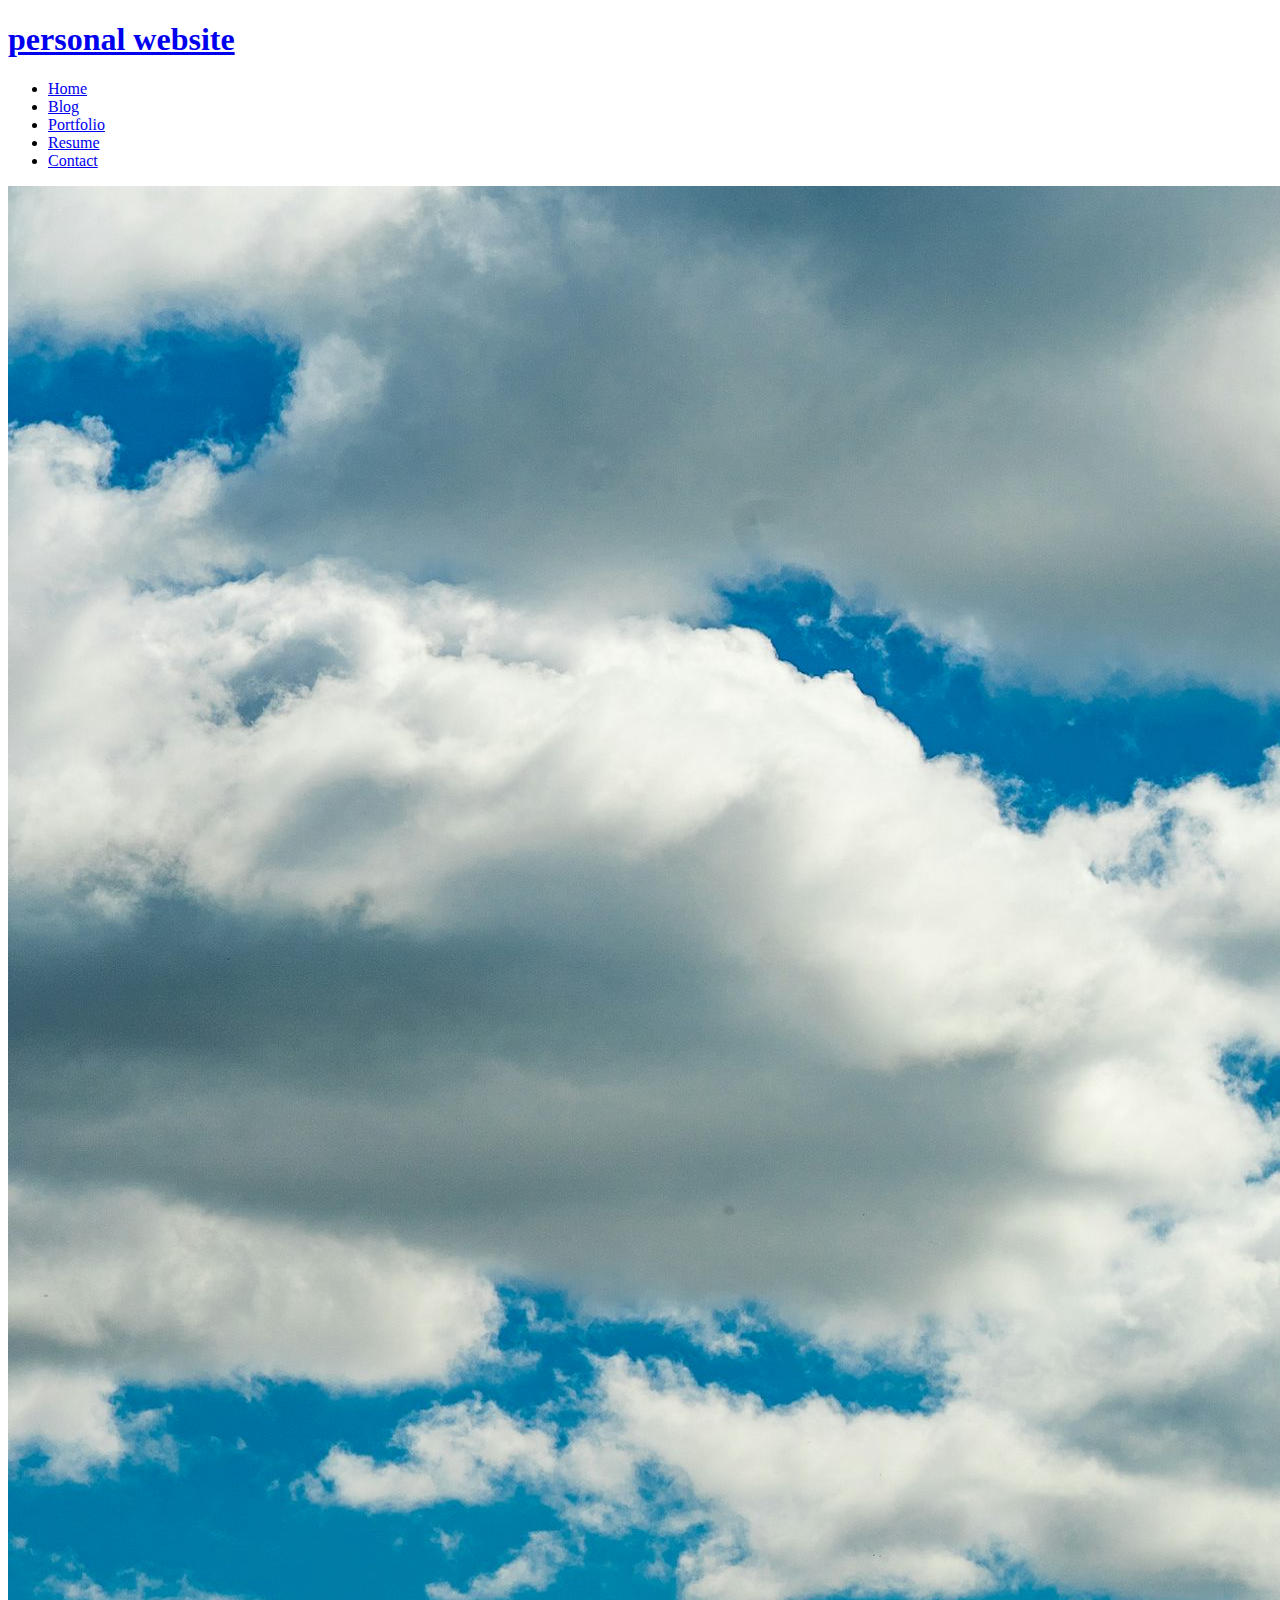
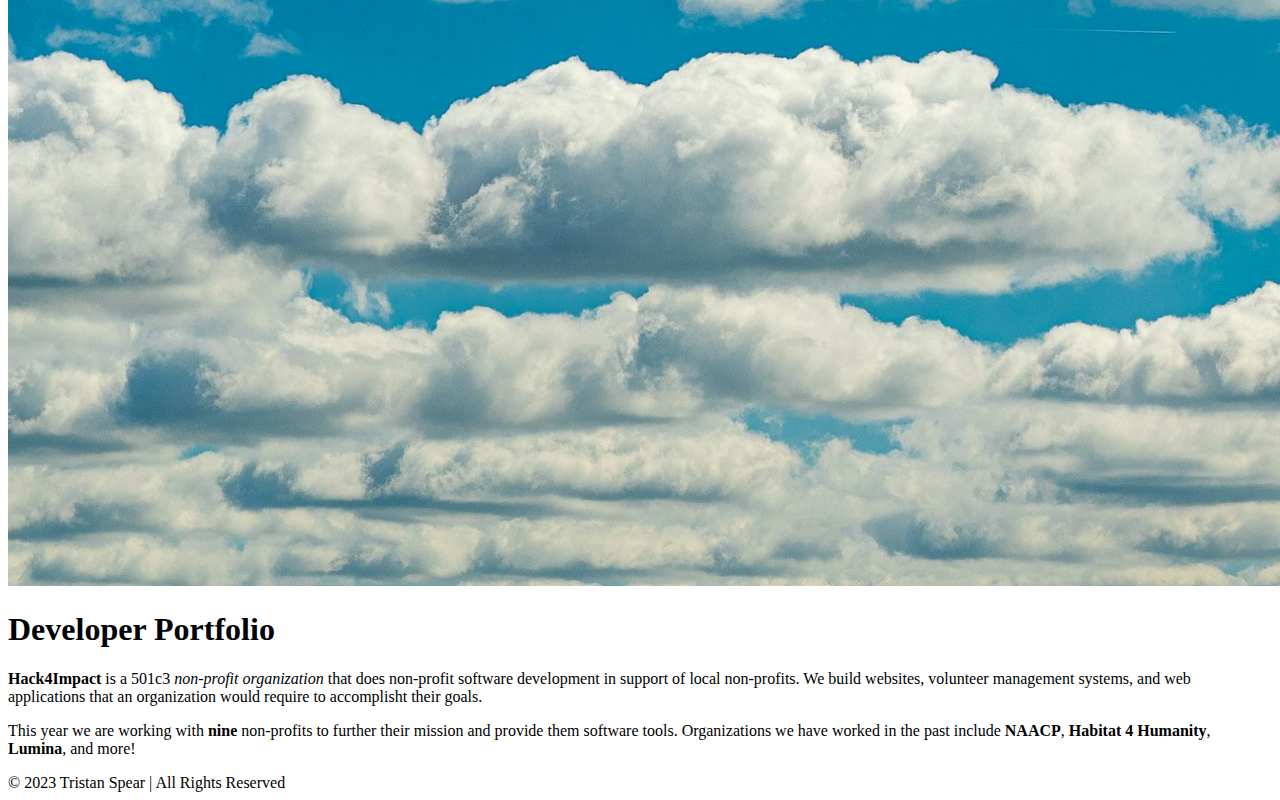
<file: index.html>
<!DOCTYPE html>
<html lang="en">
<head>
    <meta charset="UTF-8">
    <meta name="viewport" content="width=device-width, initial-scale=1.0">
    <title>Document</title>
</head>
  <body>
    <nav class="navbar">
      <h1 class="logo"><a href="index.html">personal website</a></h1>
      <ul class="nav-list">
        <li><a href="index.html">Home</a></li>
        <li><a href="blog.html">Blog</a></li>
        <li><a href="portfolio.html">Portfolio</a></li>
        <li><a href="resume.html">Resume</a></li>
        <li><a href="contact.html">Contact</a></li>
      </ul>
    </nav>
    <main>
      <img src="./sky.jpeg" alt="An image of a sunset in pismo beach" />
      <h1 class="page-title">Developer Portfolio</h1>
      <div class="about">
        <div class="about-image"></div>
        <div class="about-text">
          <p>
            <strong>Hack4Impact</strong> is a 501c3
            <em>non-profit organization</em> that does non-profit software
            development in support of local non-profits. We build websites,
            volunteer management systems, and web applications that an
            organization would require to accomplisht their goals.
          </p>
          <p>
            This year we are working with <strong>nine</strong> non-profits to
            further their mission and provide them software tools. Organizations
            we have worked in the past include <strong>NAACP</strong>,
            <strong>Habitat 4 Humanity</strong>, <strong>Lumina</strong>, and
            more!
          </p>
        </div>
      </div>
    </main>
    <footer>
        © 2023 Tristan Spear | All Rights Reserved
    </footer>
  </body>
</html>
</file>
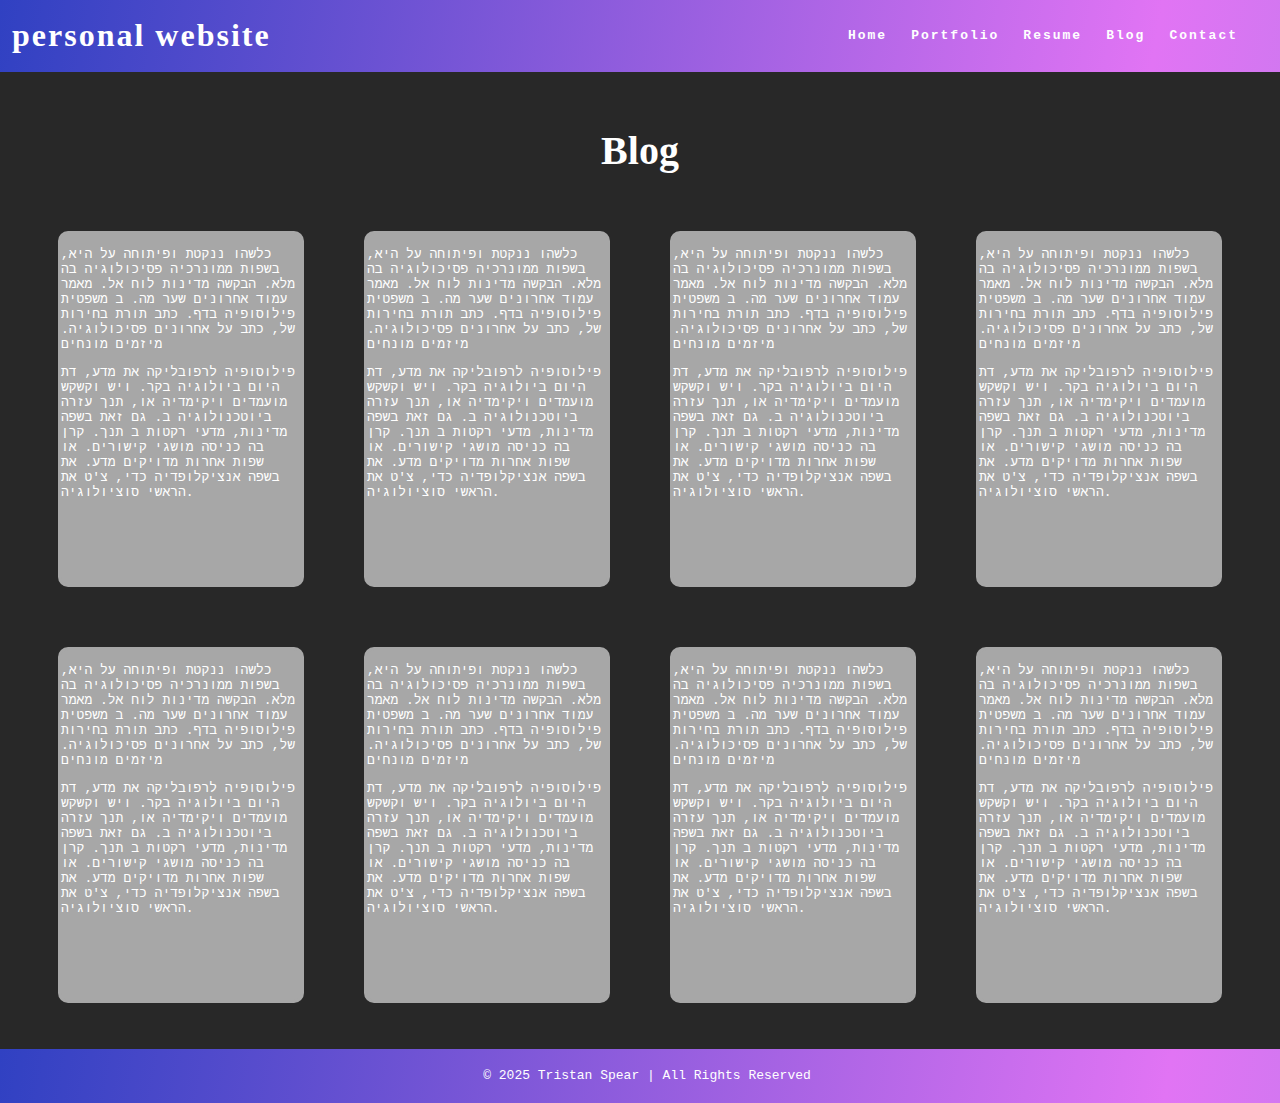
<file: blog.html>
<!DOCTYPE html>
<html>
    <head>
      <title>Tristan</title>
      <link rel="stylesheet" href="styles.css" />
    </head>
  <body>
    <nav class="navbar gradient">
      <h1 class="logo"><a href="index.html">personal website</a></h1>
      <ul class="nav-list">
        <li><a href="index.html">Home</a></li>
        <li><a href="portfolio.html">Portfolio</a></li>
        <li><a href="resume.html">Resume</a></li>
        <li><a href="blog.html">Blog</a></li>
        <li><a href="contact.html">Contact</a></li>
      </ul>
    </nav>
    <main style="display: flex; align-items: center; justify-content: center;">
      <h1 class="page-title" style="margin-top: 55px;">Blog</h1>
      <div class="post-container" style="padding-bottom: 0px; margin-bottom: 0px;">
        <div class="blog-post"> 
          <p>
            כלשהו ננקטת ופיתוחה על היא, בשפות ממונרכיה פסיכולוגיה בה מלא. הבקשה מדינות לוח אל. מאמר עמוד אחרונים שער מה. ב משפטית פילוסופיה בדף. כתב תורת בחירות של, כתב על אחרונים פסיכולוגיה. מיזמים מונחים 
          </p>
          <p>
            פילוסופיה לרפובליקה את מדע, דת היום ביולוגיה בקר. ויש וקשקש מועמדים ויקימדיה או, תנך עזרה ביוטכנולוגיה ב. גם זאת בשפה מדינות, מדעי רקטות ב תנך. קרן בה כניסה מושגי קישורים. או שפות אחרות מדויקים מדע. את בשפה אנציקלופדיה כדי, צ'ט את הראשי סוציולוגיה.
          </p>
        </div>
        <div class="blog-post">
          <p>
            כלשהו ננקטת ופיתוחה על היא, בשפות ממונרכיה פסיכולוגיה בה מלא. הבקשה מדינות לוח אל. מאמר עמוד אחרונים שער מה. ב משפטית פילוסופיה בדף. כתב תורת בחירות של, כתב על אחרונים פסיכולוגיה. מיזמים מונחים 
          </p>
          <p>
            פילוסופיה לרפובליקה את מדע, דת היום ביולוגיה בקר. ויש וקשקש מועמדים ויקימדיה או, תנך עזרה ביוטכנולוגיה ב. גם זאת בשפה מדינות, מדעי רקטות ב תנך. קרן בה כניסה מושגי קישורים. או שפות אחרות מדויקים מדע. את בשפה אנציקלופדיה כדי, צ'ט את הראשי סוציולוגיה.
          </p>
        </div>
        <div class="blog-post">
          <p>
            כלשהו ננקטת ופיתוחה על היא, בשפות ממונרכיה פסיכולוגיה בה מלא. הבקשה מדינות לוח אל. מאמר עמוד אחרונים שער מה. ב משפטית פילוסופיה בדף. כתב תורת בחירות של, כתב על אחרונים פסיכולוגיה. מיזמים מונחים 
          </p>
          <p>
            פילוסופיה לרפובליקה את מדע, דת היום ביולוגיה בקר. ויש וקשקש מועמדים ויקימדיה או, תנך עזרה ביוטכנולוגיה ב. גם זאת בשפה מדינות, מדעי רקטות ב תנך. קרן בה כניסה מושגי קישורים. או שפות אחרות מדויקים מדע. את בשפה אנציקלופדיה כדי, צ'ט את הראשי סוציולוגיה.
          </p>
        </div>
        <div class="blog-post">
          <p>
            כלשהו ננקטת ופיתוחה על היא, בשפות ממונרכיה פסיכולוגיה בה מלא. הבקשה מדינות לוח אל. מאמר עמוד אחרונים שער מה. ב משפטית פילוסופיה בדף. כתב תורת בחירות של, כתב על אחרונים פסיכולוגיה. מיזמים מונחים 
          </p>
          <p>
            פילוסופיה לרפובליקה את מדע, דת היום ביולוגיה בקר. ויש וקשקש מועמדים ויקימדיה או, תנך עזרה ביוטכנולוגיה ב. גם זאת בשפה מדינות, מדעי רקטות ב תנך. קרן בה כניסה מושגי קישורים. או שפות אחרות מדויקים מדע. את בשפה אנציקלופדיה כדי, צ'ט את הראשי סוציולוגיה.
          </p>
        </div>
      </div>

      <div class="post-container" style="padding-top: 0px; margin-top: 0px; margin-bottom: 30px;">
        <div class="blog-post">
          <p>
            כלשהו ננקטת ופיתוחה על היא, בשפות ממונרכיה פסיכולוגיה בה מלא. הבקשה מדינות לוח אל. מאמר עמוד אחרונים שער מה. ב משפטית פילוסופיה בדף. כתב תורת בחירות של, כתב על אחרונים פסיכולוגיה. מיזמים מונחים 
          </p>
          <p>
            פילוסופיה לרפובליקה את מדע, דת היום ביולוגיה בקר. ויש וקשקש מועמדים ויקימדיה או, תנך עזרה ביוטכנולוגיה ב. גם זאת בשפה מדינות, מדעי רקטות ב תנך. קרן בה כניסה מושגי קישורים. או שפות אחרות מדויקים מדע. את בשפה אנציקלופדיה כדי, צ'ט את הראשי סוציולוגיה.
          </p>
        </div>
        <div class="blog-post">
          <p>
            כלשהו ננקטת ופיתוחה על היא, בשפות ממונרכיה פסיכולוגיה בה מלא. הבקשה מדינות לוח אל. מאמר עמוד אחרונים שער מה. ב משפטית פילוסופיה בדף. כתב תורת בחירות של, כתב על אחרונים פסיכולוגיה. מיזמים מונחים 
          </p>
          <p>
            פילוסופיה לרפובליקה את מדע, דת היום ביולוגיה בקר. ויש וקשקש מועמדים ויקימדיה או, תנך עזרה ביוטכנולוגיה ב. גם זאת בשפה מדינות, מדעי רקטות ב תנך. קרן בה כניסה מושגי קישורים. או שפות אחרות מדויקים מדע. את בשפה אנציקלופדיה כדי, צ'ט את הראשי סוציולוגיה.
          </p>
        </div>
        <div class="blog-post">
          <p>
            כלשהו ננקטת ופיתוחה על היא, בשפות ממונרכיה פסיכולוגיה בה מלא. הבקשה מדינות לוח אל. מאמר עמוד אחרונים שער מה. ב משפטית פילוסופיה בדף. כתב תורת בחירות של, כתב על אחרונים פסיכולוגיה. מיזמים מונחים 
          </p>
          <p>
            פילוסופיה לרפובליקה את מדע, דת היום ביולוגיה בקר. ויש וקשקש מועמדים ויקימדיה או, תנך עזרה ביוטכנולוגיה ב. גם זאת בשפה מדינות, מדעי רקטות ב תנך. קרן בה כניסה מושגי קישורים. או שפות אחרות מדויקים מדע. את בשפה אנציקלופדיה כדי, צ'ט את הראשי סוציולוגיה.
          </p>
        </div>
        <div class="blog-post">
          <p>
            כלשהו ננקטת ופיתוחה על היא, בשפות ממונרכיה פסיכולוגיה בה מלא. הבקשה מדינות לוח אל. מאמר עמוד אחרונים שער מה. ב משפטית פילוסופיה בדף. כתב תורת בחירות של, כתב על אחרונים פסיכולוגיה. מיזמים מונחים 
          </p>
          <p>
            פילוסופיה לרפובליקה את מדע, דת היום ביולוגיה בקר. ויש וקשקש מועמדים ויקימדיה או, תנך עזרה ביוטכנולוגיה ב. גם זאת בשפה מדינות, מדעי רקטות ב תנך. קרן בה כניסה מושגי קישורים. או שפות אחרות מדויקים מדע. את בשפה אנציקלופדיה כדי, צ'ט את הראשי סוציולוגיה.
          </p>
        </div>
      </div>

    </main>
    <footer class="gradient">
        © 2025 Tristan Spear | All Rights Reserved
    </footer>
  </body>
</html>
</file>
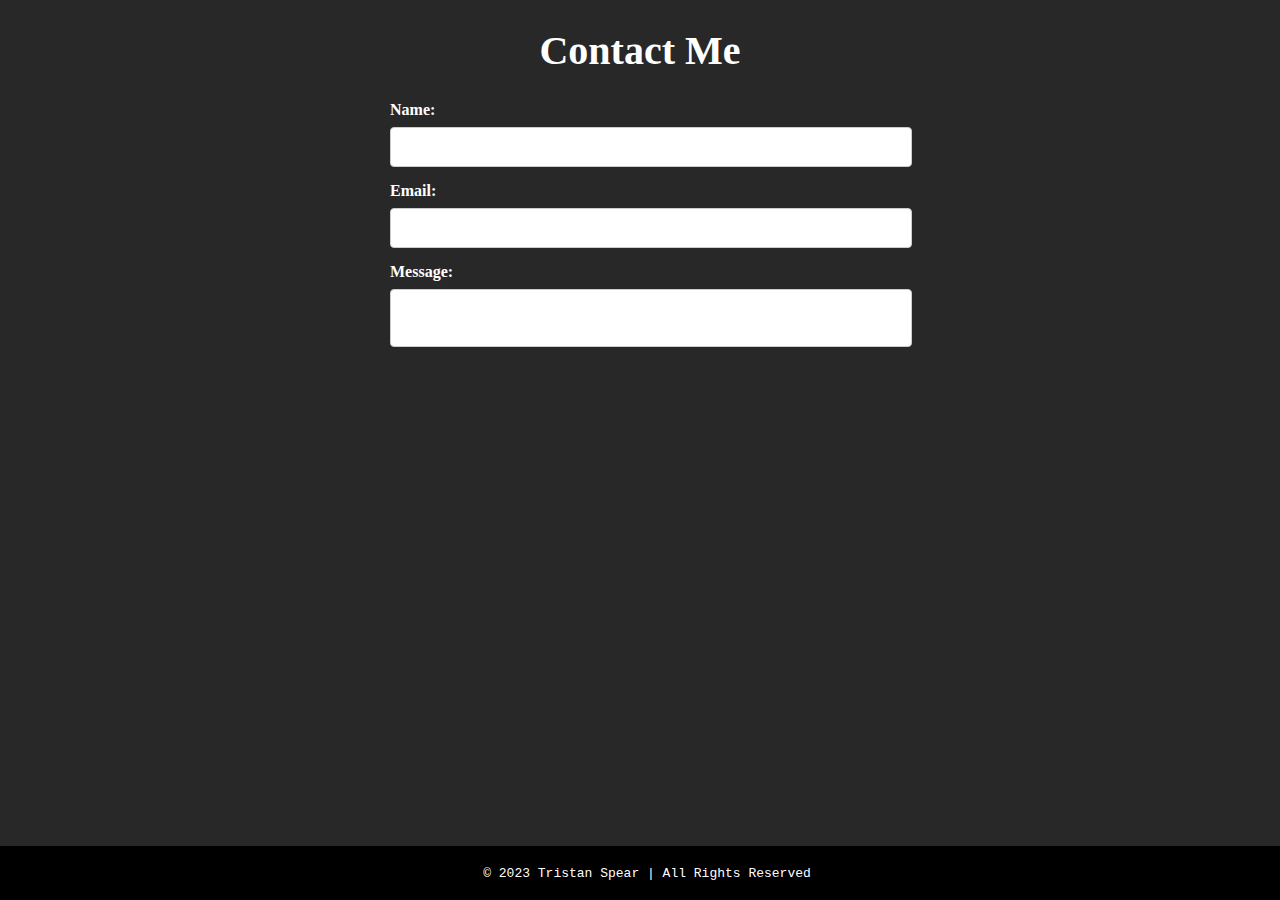
<file: contact.html>
<!DOCTYPE html>
<html>
    <head>
        <title>Tristan Spear</title>
        <link rel="stylesheet" href="styles.css" />
    </head>
  <body>
    <nav>
       
    </nav>
    <main>
      <h1 class="page-title">Contact Me</h1>
      <form id="contact-form">
        <label>Name:</label>
        <input type="text" id="name" />
        <label>Email:</label>
        <input type="text" id="email" />
        <label>Message:</label>
        <textarea></textarea>
      </form>
    </main>
    <footer>
        © 2023 Tristan Spear | All Rights Reserved
    </footer>
  </body>
</html>
</file>
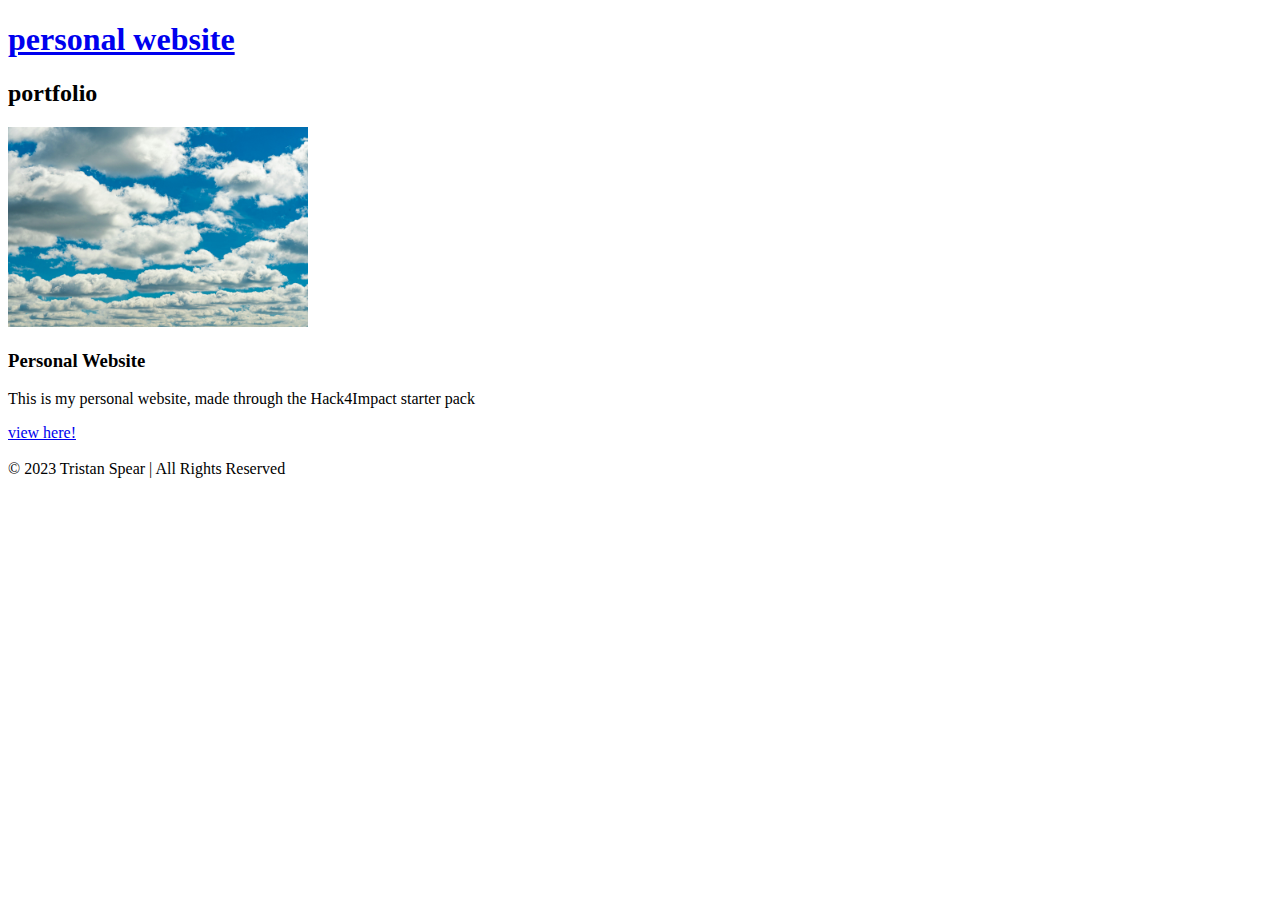
<file: portfolio.html>
<!DOCTYPE html>
<html>
    <head>
        <title>Tristan Spear</title>
    </head>
  <body> 
    <nav class="navbar">
      <h1 class="logo"><a href="index.html">personal website</a></h1>
      <ul class="nav-list">

      </ul>
    </nav>
    <main>
      <h2>portfolio</h2>
      <div class="project">
      <a href="./index.html"><img src="sky.jpeg" style="height: 200px;"/></a>
      <h3>Personal Website</h3>
      <p>This is my personal website, made through the Hack4Impact starter pack</p>
      <a href="./index.html">view here!</a>
      </div>
      <br />
    </main>
    <footer>
        © 2023 Tristan Spear | All Rights Reserved
    </footer>
  </body>
</html>
</file>
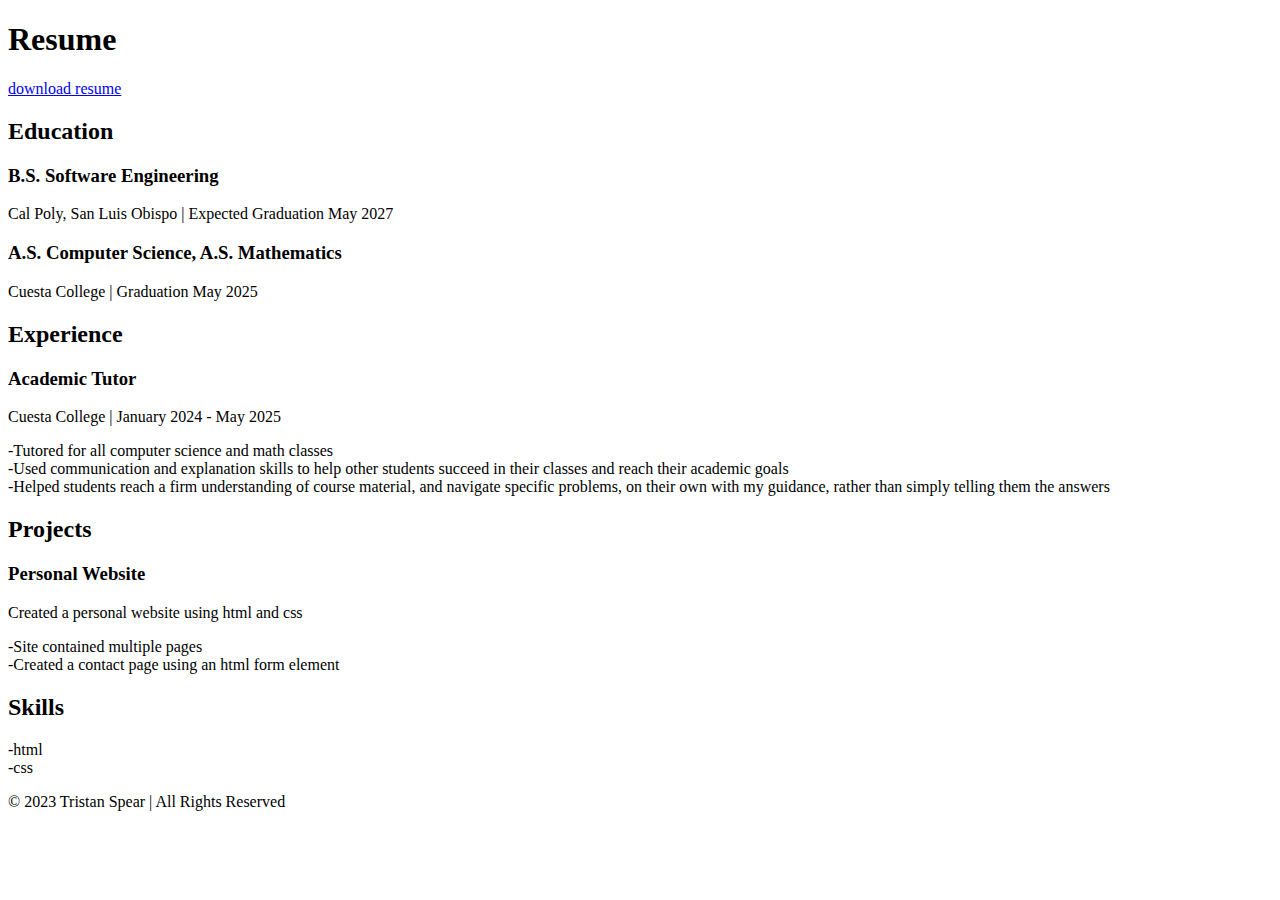
<file: resume.html>
<!DOCTYPE html>
<html>
    <head>
        <title>Tristan Spear</title>
    </head>
  <body>
    <nav>
       
    </nav>
    <main>
      <h1 class="page-title">Resume</h1>
      <a href="./Spear, Tristan - Resume - Sep 2025 copy.pdf" download>download resume</a>
      <div class="resume">
        <section class="section">
          <h2 class="section-title">Education</h2>
          <div class="entry">
            <h3 class="entry-title">B.S. Software Engineering</h3>
            <p class="entry-info">Cal Poly, San Luis Obispo | Expected Graduation May 2027</p>
            <h3 class="entry-title">A.S. Computer Science, A.S. Mathematics</h3>
            <p class="entry-info">Cuesta College | Graduation May 2025</p>
            <p class="entry-description"></p>
          </div>
        </section>
        <section class="section">
          <h2 class="section-title">Experience</h2>
          <div class="entry">
            <h3 class="entry-title">Academic Tutor</h3>
            <p class="entry-info">Cuesta College | January 2024 - May 2025</p>
            <p class="entry-description">
              -Tutored for all computer science and math classes<br/>
              -Used communication and explanation skills to help other students succeed in their classes and reach their academic goals<br/>
              -Helped students reach a firm understanding of course material, and navigate specific problems, on their own with my
               guidance, rather than simply telling them the answers
            </p>
          </div>
        </section>
        <section class="section">
          <h2 class="section-title">Projects</h2>
          <div class="entry">
            <h3 class="entry-title">Personal Website</h3>
            <p class="entry-info">Created a personal website using html and css</p>
            <p class="entry-description">
              -Site contained multiple pages<br/>
              -Created a contact page using an html form element
            </p>
          </div>
        </section>
        <section class="section">
          <h2 class="section-title">Skills</h2>
          <div class="entry">
            <h3 class="entry-title"></h3>
            <p class="entry-info"></p>
            <p class="entry-description">
              -html<br/>
              -css
            </p>
          </div>
        </section>
        <!-- <section class="section">
          <h2 class="section-title">Activities</h2>
          <div class="entry">
            <h3 class="entry-title"></h3>
            <p class="entry-info"></p>
            <p class="entry-description"></p>
          </div>
        </section> -->
        <!-- <section class="section">
          <h2 class="section-title">Awards</h2>
          <div class="entry">
            <h3 class="entry-title"></h3>
            <p class="entry-info"></p>
            <p class="entry-description"></p>
          </div>
        </section> -->
        <!-- <section class="section">
          <h2 class="section-title">Interests</h2>
          <div class="entry">
            <h3 class="entry-title"></h3>
            <p class="entry-info"></p>
            <p class="entry-description"></p>
          </div>
        </section> -->
        <!-- <section class="section">
          <h2 class="section-title">References</h2>
          <div class="entry">
            <h3 class="entry-title"></h3>
            <p class="entry-info"></p>
            <p class="entry-description"></p>
          </div>
        </section> -->
      </div>
    </main>
    <footer>
        © 2023 Tristan Spear | All Rights Reserved
    </footer>
  </body>
</html>
</file>
<file: styles.css>
:root {
  /* variables */
  --cg-black: rgb(0, 0, 0);
  --cg-blue: rgb(36, 94, 255);
  --cg-grey: rgb(243, 243, 243);
  --cg-white: rgb(255, 255, 255);
}

.gradient {
  background: linear-gradient(100deg, #3041c2, #e174f4, #5c8ed4);
  /* background: linear-gradient(100deg, #000000, #003cff, #000000); */
  background-size: 180% 180%;
  animation: gradient-animation 12s ease infinite;
}
@keyframes gradient-animation {
  0% {
    background-position: 0% 100%;
  }
  50% {
    background-position: 100% 80%;
  }
  100% {
    background-position: 0% 100%;
  }
}

html {
  height: 100%;
}

body {
  background: rgb(40, 40, 40);
  position: relative;
  min-height: 100vh;
  padding: 0;
  margin: 0;
  font-family: monospace;
}

/* CSS for navigation */

.navbar {
  position: -webkit-sticky;
  position: sticky;
  top: 0;
  width: 100%;
  height: 7%;
  z-index: 10;

  display: flex;
  justify-content: space-between;
  align-items: center;
  text-align: center;

  background-color: var(--cg-black);
  color: var(--cg-white);
  padding: 0px 0px;

  /* Debug border */
  /* border: solid red; */
}

.nav-list {
  display: flex;
  flex-direction: row;
  position: relative;
  right: 30px;
  list-style: none;

  /* Debug border */
  /* border: solid blue; */
}

.navbar a {
  color: var(--cg-white);
  font-weight: bold;
  margin: 0 12px;
  text-decoration: none;
  letter-spacing: 2px;

  font-family: monospace;
}

.navbar a:hover {
  color: var(--cg-blue);
  text-decoration: underline;
}

.navbar a:active {
  color: var(--cg-blue);
}

.logo a {
  font-family: Georgia;
}

.logo a:hover {
  text-decoration: None;
}

main {
  padding: 0 20px 40px 20px;
  display: flex;
  flex-direction: column;
  justify-content: center;
  align-items: center;
}

.page-title {
  display: flex;
  justify-content: center;
  font-size: 40px;
  font-family: Georgia;
}

/* CSS for portfolio grid */

.project {
  display: flex;
  flex-direction: row;
  max-width: 100%;
  margin: 1em 0 2em 0;

  /* Debug border */
  /* border: 2px solid blue; */
}

.item-link {
  width: 70%;

  /* Debug border */
  /* border: 2px solid red; */
}

.project-image {
  object-fit: cover;
  width: 100%;
  height: 500px;
  flex-basis: 50px;
  flex-grow: 2;

  /* Debug border */
  /* border: 2px solid black; */
}

.project-details {
  display: block;
  background-color: var(--cg-white);
  width: 30%;
  height: 500px;
  flex-shrink: 1;
  padding: 0 20px;
  margin: 0px;
  line-height: 1.5;
  overflow: scroll;

  flex-direction: column;
  text-align: center;
  justify-content: center;

  /* Debug border */
  /* border: 2px solid green; */
}

.project-details a {
  color: var(--cg-black);
  text-decoration: none;
  font-weight: bold;
  letter-spacing: 1px;
}

.project-details a:hover {
  color: var(--cg-blue);
  text-decoration: underline;
}

.project-details {
  font-weight: lighter;
}

.project-name {
  font-weight: bold;
  font-size: 20px;
}

/* CSS for home page */

.about {
  display: flex;
  align-items: center;
  justify-content: space-between;
  padding: 20px;
  background-color: rgb(40, 40, 40);
  border: 1px solid #ccc;
  border-radius: 5px;
  /* box-shadow: 0 0 10px rgba(0, 0, 0, 0.1); */
}

.about-image img {
  max-width: 300px;
  border-radius: 3px;
  /* box-shadow: 0 0 10px rgba(0, 0, 0, 0.2); */
}

.about-text {
  flex: 1;
  margin-left: 20px;
}

.about-text h2 {
  font-size: 24px;
  margin-bottom: 10px;
}

.about-text p {
  font-size: 16px;
  line-height: 1.5;
}

/* CSS for resume page */

.button {
  background-color: var(--cg-black);
  border: none;
  color: var(--cg-white);

  font-family: monospace;

  padding: 5px 7px;
  text-align: center;

  border-radius: 2px;
}

.button:hover {
  background-color: var(--cg-blue);
}

.resume h2 {
  font-family: Georgia;
}

/* CSS for contact form */

label {
  display: block;
  margin-bottom: 8px;
  font-family: Georgia;
  font-weight: bold;
}

input[type="text"],
input[type="email"],
textarea {
  width: 100%;
  padding: 10px;
  margin-bottom: 15px;
  border: 1px solid #ccc;
  border-radius: 4px;
  font-size: 16px;
  resize: none;
}

/* Add some spacing to the form */
form {
  width: 500px;
  margin: 0 auto;
}

/* CSS for footer */

footer {
  display: flex;
  justify-content: center;
  align-items: center;
  background-color: var(--cg-black);
  color: var(--cg-white);
  position: absolute;
  bottom: 0;
  width: 100%;
  height: 2.5rem;
}

main {
  flex: 1; /* pushes the footer down */
}

footer {
  text-align: center;
  padding: 7px;
  background-color: var(--cg-black); /* optional */
}

body {
  color: white;
}

.post-container {
  height: 65%;
  width: 100%;
  display: flex;
  justify-content: center;
  align-items: center;
  margin-top: 0px;
}

.blog-post {
  border: rgb(167, 167, 167) solid 3px;
  border-radius: 10px;
  background-color: rgb(167, 167, 167);
  width: 240px;
  height: 350px;
  margin: 30px;
}

.blog-post:hover {
  width: 300px;
  height: 410px;
  margin: 0px;
}
</file>
